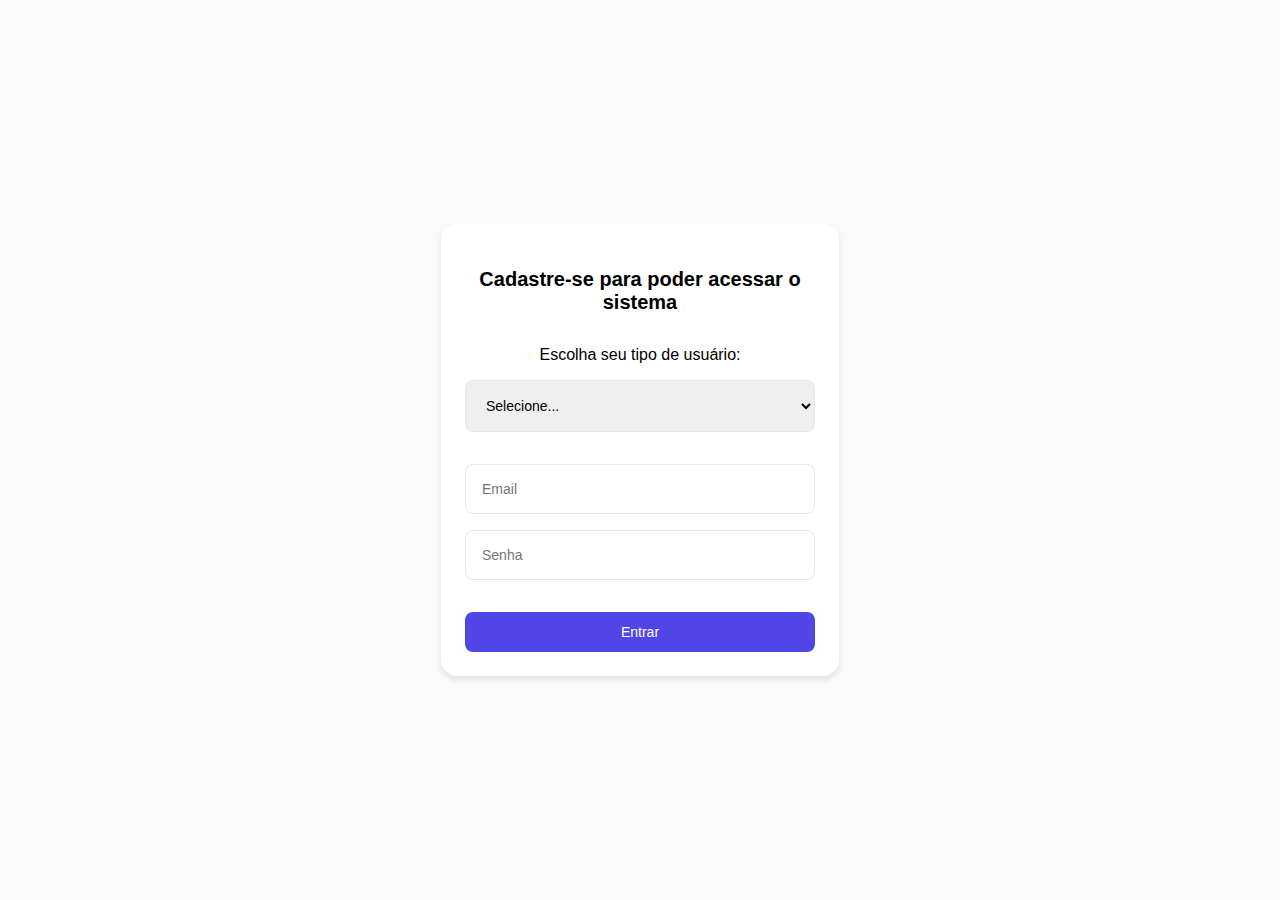
<file: index.html>
<!DOCTYPE html>
<html lang="en">
<head>
    <meta charset="UTF-8">
    <meta name="viewport" content="width=device-width, initial-scale=1.0">
    <link rel="stylesheet" href="src/assets/css/style.css">
    <title>Weebpass</title>
</head>
<body>
    <script type="module">
        if (true) {
            window.location.href = './src/assets/views/login.html';
        } else {
            window.location.href = './src/assets/views/login.html';
        }
    </script>
</body>
</html>
</file>
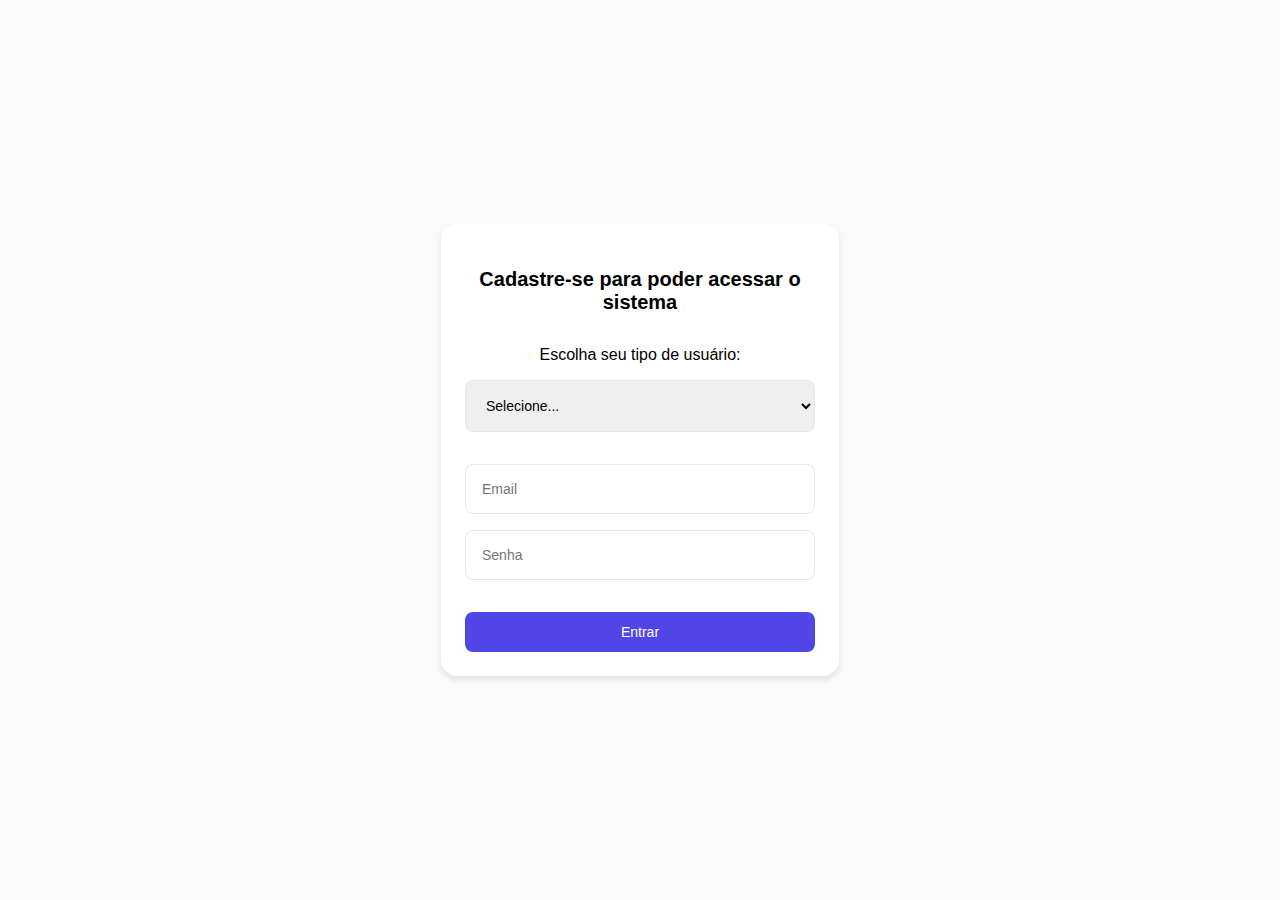
<file: Webpass/index.html>
<!DOCTYPE html>
<html lang="en">
<head>
    <meta charset="UTF-8">
    <meta name="viewport" content="width=device-width, initial-scale=1.0">
    <link rel="stylesheet" href="src/assets/css/style.css">
    <title>Weebpass</title>
</head>
<body>

    <script type="module">

        if (true) {
            window.location.href = './src/assets/views/login.html';
        } else {
            window.location.href = './src/assets/views/login.html';
        }
    </script>

</body>
</html>
</file>
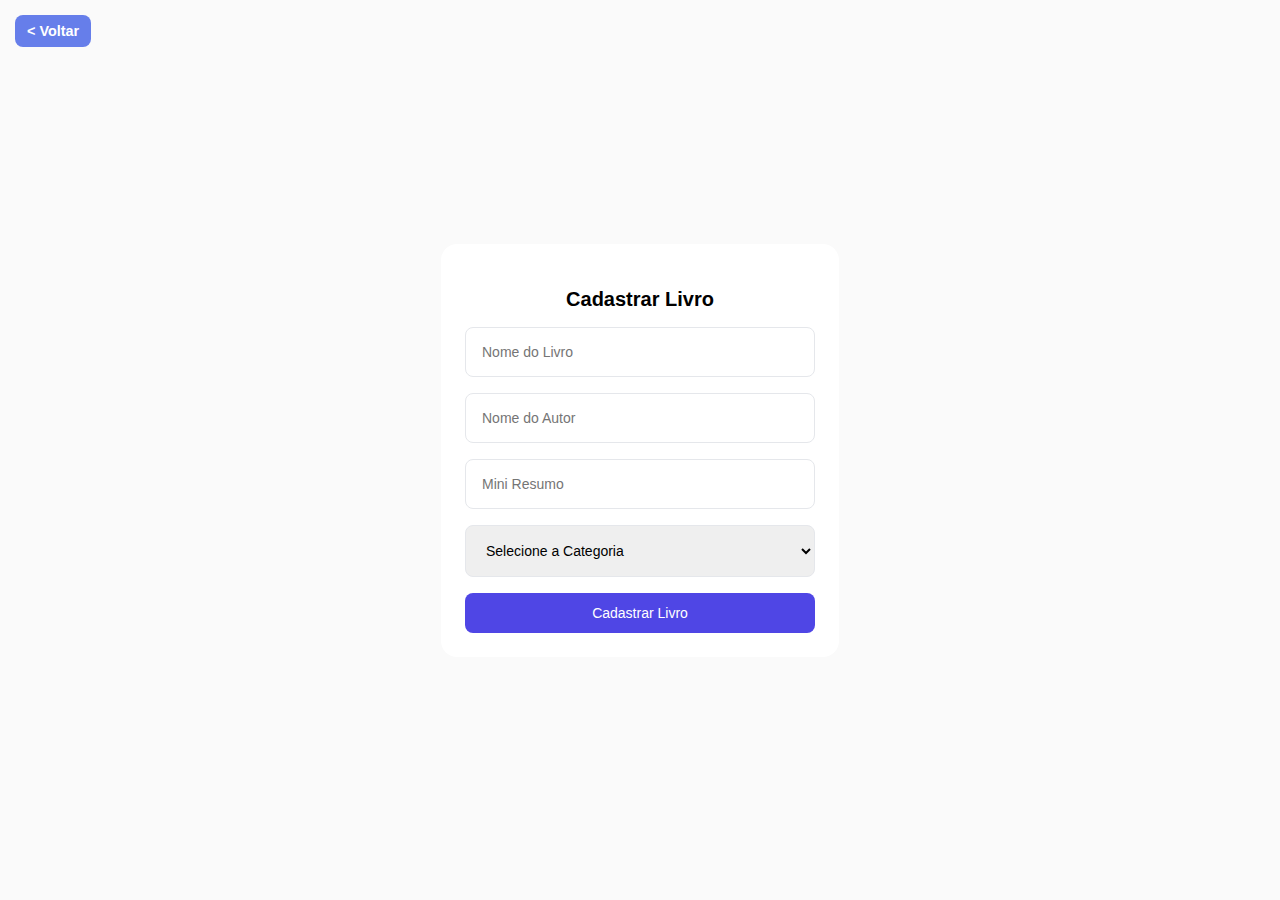
<file: src/assets/views/cadastrar.html>
<!DOCTYPE html>
<html lang="pt-BR">
<head>
    <meta charset="UTF-8">
    <meta name="viewport" content="width=device-width, initial-scale=1.0">
    <link rel="stylesheet" href="../css/cadastro.css">
    <title>Cadastrar Livros</title>
</head>
<body>

<a href="inicio.html" class="Voltar"> < Voltar </a>

  <form class="Cads">
    <p class="title">Cadastrar Livro</p>

        <div class="input">
            <input type="text" id="nomeLivro" placeholder="Nome do Livro" required>
            <input type="text" id="autor" placeholder="Nome do Autor" required>
            <input type="text" id="miniResumo" placeholder="Mini Resumo" required>
        </div>

        
        <select id="categoria">
            <option value="">Selecione a Categoria</option>
            <option value="Romance">Romance</option>
            <option value="Ação">Ação</option>
            <option value="Ficção">Ficção</option>
            <option value="Fantasia">Fantasia</option>
            <option value="Mistério">Mistério</option>
            <option value="Terror">Terror</option>
            <option value="Suspense">Suspense</option>
            <option value="Biografia">Biografia</option>
            <option value="História">História</option>
            <option value="Ciência">Ciência</option>
            <option value="Tecnologia">Tecnologia</option>
            <option value="Autoajuda">Autoajuda</option>
            <option value="Literatura Brasileira">Literatura Brasileira</option>
            <option value="Poesia">Poesia</option>
            <option value="Drama">Drama</option>
            <option value="Infantil">Infantil</option>
            <option value="Jovem Adulto">Jovem Adulto</option>
            <option value="Psicologia">Psicologia</option>
            <option value="Filosofia">Filosofia</option>
            <option value="Economia">Economia</option>
            <option value="Arte">Arte</option>
            <option value="Religião">Religião</option>
            <option value="Espiritualidade">Espiritualidade</option>
        </select>
    </div>

<button type="button" class="botao" onclick="Cadastrar()">Cadastrar Livro</button>
    

</form>
<script src="../js/app.js"></script>

</body>
</html>
</file>
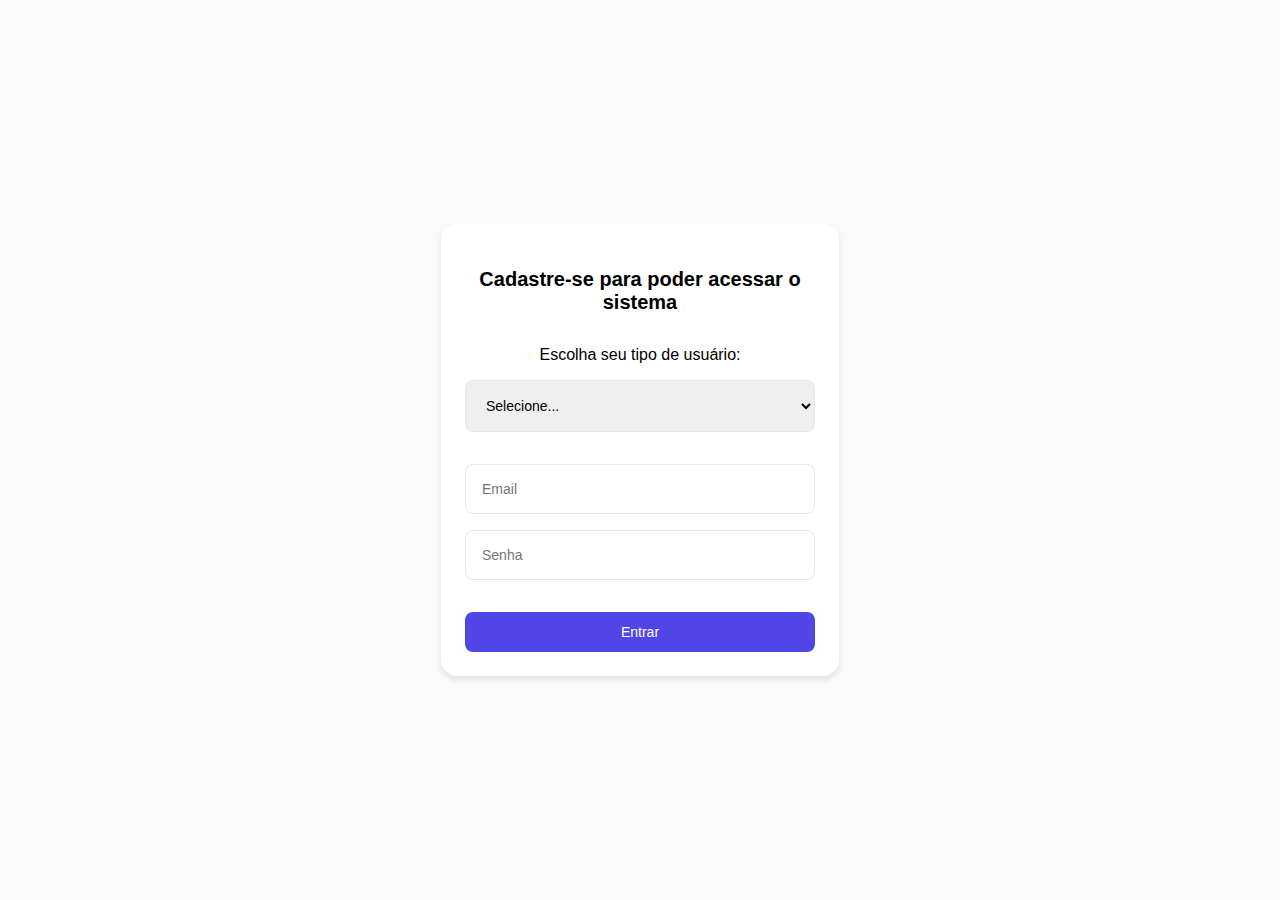
<file: src/assets/views/login.html>
<!DOCTYPE html>
<html lang="en">
<head>
    <meta charset="UTF-8">
    <meta name="viewport" content="width=device-width, initial-scale=1.0">
    <link rel="stylesheet" href="../css/style.css">
    <title>Login - Cadastro de Livros</title>
</head>
<body>
    
  <form class="Cads">
  
        <p class="title">Cadastre-se para poder acessar o sistema</p>

        <label for="tipoUsuario">Escolha seu tipo de usuário:</label>
        <select>
            <option value="">Selecione...</option>
            <option value="Escola">Escola</option>
            <option value="Bibliotecarios">Bibliotecários</option>
            <option value="Leitores">Leitores</option>
        </select>

        <div class="input">
            <input type="email" name="email" placeholder="Email" required>
            <input type="password" name="senha" placeholder="Senha" required>
        </div>

       <button type="button" class="botao" onclick="window.location.href='inicio.html'">Entrar</button>


    </form>

</body>
</html>
</file>
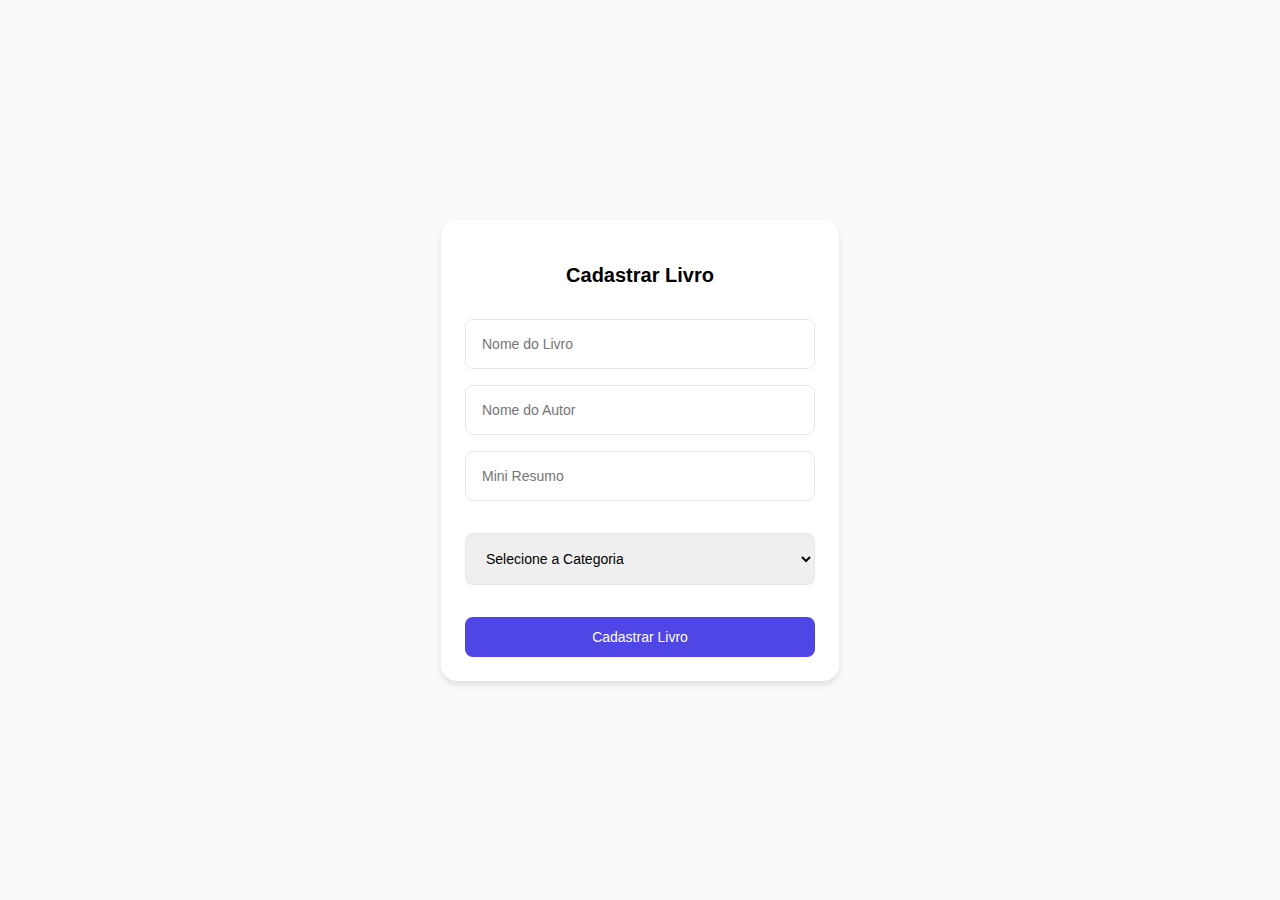
<file: Webpass/src/assets/views/cadastrar.html>
<!DOCTYPE html>
<html lang="en">
<head>
    <meta charset="UTF-8">
    <meta name="viewport" content="width=device-width, initial-scale=1.0">
    <link rel="stylesheet" href="../css/cadastro.css">
    <title>Cadastrar Livros</title>
</head>
<body>
  <form class="Cads">
    <p class="title">Cadastrar Livro</p>

        <div class="input">
            <input type="text" name="nomeLivro" placeholder="Nome do Livro" required>
            <input type="text" name="autor" placeholder="Nome do Autor" required>
            <input type="text" name="miniResumo" placeholder="Mini Resumo" required>
        </div>

        
        <select id="categoria">
            <option value="">Selecione a Categoria</option>
            <option value="Romance">Romance</option>
            <option value="Ação">Ação</option>
            <option value="Ficção">Ficção</option>
            <option value="Fantasia">Fantasia</option>
            <option value="Mistério">Mistério</option>
            <option value="Terror">Terror</option>
            <option value="Suspense">Suspense</option>
            <option value="Biografia">Biografia</option>
            <option value="História">História</option>
            <option value="Ciência">Ciência</option>
            <option value="Tecnologia">Tecnologia</option>
            <option value="Autoajuda">Autoajuda</option>
            <option value="Literatura Brasileira">Literatura Brasileira</option>
            <option value="Poesia">Poesia</option>
            <option value="Drama">Drama</option>
            <option value="Infantil">Infantil</option>
            <option value="Jovem Adulto">Jovem Adulto</option>
            <option value="Psicologia">Psicologia</option>
            <option value="Filosofia">Filosofia</option>
            <option value="Economia">Economia</option>
            <option value="Arte">Arte</option>
            <option value="Religião">Religião</option>
            <option value="Espiritualidade">Espiritualidade</option>
        </select>
    </div>

    <button type="button" class="botao">Cadastrar Livro</button>
</form>


</body>
</html>
</file>
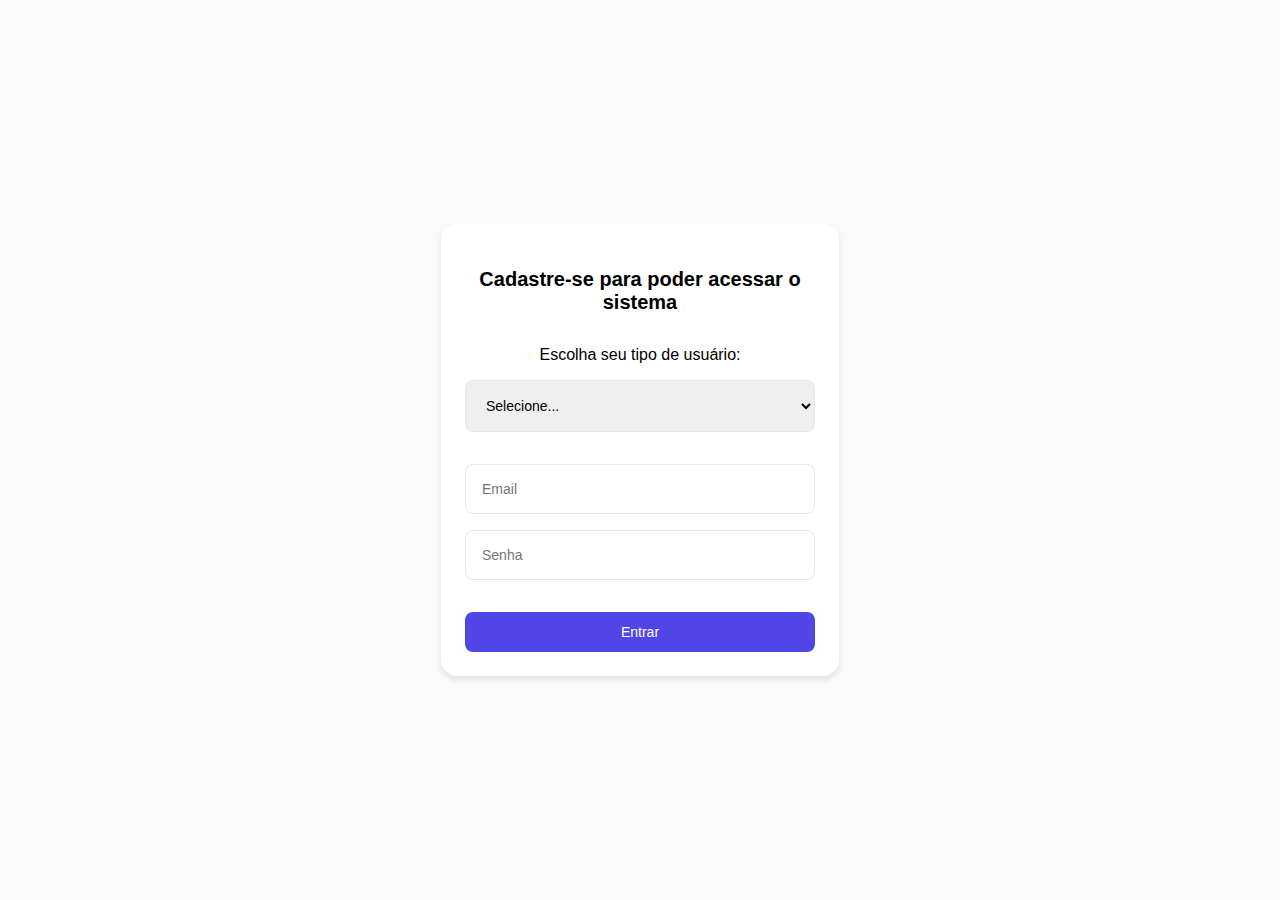
<file: Webpass/src/assets/views/login.html>
<!DOCTYPE html>
<html lang="en">
<head>
    <meta charset="UTF-8">
    <meta name="viewport" content="width=device-width, initial-scale=1.0">
    <link rel="stylesheet" href="../css/style.css">
    <title>Login - Cadastro de Livros</title>
</head>
<body>
    
  <form class="Cads">
  
        <p class="title">Cadastre-se para poder acessar o sistema</p>

        <label for="tipoUsuario">Escolha seu tipo de usuário:</label>
        <select>
            <option value="">Selecione...</option>
            <option value="Escola">Escola</option>
            <option value="Bibliotecarios">Bibliotecários</option>
            <option value="Leitores">Leitores</option>
        </select>

        <div class="input">
            <input type="email" name="email" placeholder="Email" required>
            <input type="password" name="senha" placeholder="Senha" required>
        </div>

       <button type="button" class="botao" onclick="window.location.href='inicio.html'">Entrar</button>


    </form>

</body>
</html>
</file>
<file: src/assets/css/style.css>
body {
    font-family: Arial, sans-serif;
    background-color: #f9f9f9e0;
    margin: 0;
    min-height: 100vh;
    display: flex;
    flex-direction: column;
    justify-content: center; 
    align-items: center;
}


.Cads {
    background-color: #fff;
    padding: 1.5rem;
    width: 100%;
    max-width: 350px;
    border-radius: 1rem;
    box-shadow: 0 4px 6px rgba(0, 0, 0, 0.1);
    display: flex;
    flex-direction: column;
    align-items: center;
    gap: 1rem;
}

.title {
    font-size: 1.25rem;
    font-weight: 600;
    color: #000;
    margin-bottom: 1rem;
    text-align: center;
}

.input input, select {
    width: 100%;
    padding: 1rem;
    border: 1px solid #e5e7eb;
    border-radius: 0.5rem;
    font-size: 0.875rem;
    box-sizing: border-box; 
    margin-bottom: 1rem;
    outline: none;
}

.botao {
    display: block;
    width: 100%;
    padding: 0.75rem 1.25rem;
    background-color: #4F46E5;
    color: #ffffff;
    font-size: 0.875rem;
    font-weight: 500;
    border: none;
    border-radius: 0.5rem;
    text-align: center;
}
</file>
<file: Webpass/src/assets/css/style.css>
body {
    font-family: Arial, sans-serif;
    background-color: #f9f9f9e0;
    margin: 0;
    min-height: 100vh;
    display: flex;
    flex-direction: column;
    justify-content: center; 
    align-items: center;
}


.Cads {
    background-color: #fff;
    padding: 1.5rem;
    width: 100%;
    max-width: 350px;
    border-radius: 1rem;
    box-shadow: 0 4px 6px rgba(0, 0, 0, 0.1);
    display: flex;
    flex-direction: column;
    align-items: center;
    gap: 1rem;
}

.title {
    font-size: 1.25rem;
    font-weight: 600;
    color: #000;
    margin-bottom: 1rem;
    text-align: center;
}

.input input, select {
    width: 100%;
    padding: 1rem;
    border: 1px solid #e5e7eb;
    border-radius: 0.5rem;
    font-size: 0.875rem;
    box-sizing: border-box; 
    margin-bottom: 1rem;
    outline: none;
}

.botao {
    display: block;
    width: 100%;
    padding: 0.75rem 1.25rem;
    background-color: #4F46E5;
    color: #ffffff;
    font-size: 0.875rem;
    font-weight: 500;
    border: none;
    border-radius: 0.5rem;
    text-align: center;
}
</file>
<file: src/assets/css/cadastro.css>
body {
font-family: Arial, sans-serif;
background-color: #f9f9f9e0;
margin: 0;
min-height: 100vh;
display: flex;
flex-direction: column;
justify-content: center; 
align-items: center;
}


.Cads {
background-color: #fff;
padding: 1.5rem;
width: 100%;
max-width: 350px;
border-radius: 1rem;
display: flex;
flex-direction: column;
align-items: center;
}

.input input, select {
width: 100%;
padding: 1rem;
border: 1px solid #e5e7eb;
border-radius: 0.5rem;
font-size: 0.875rem;
box-sizing: border-box; 
margin-bottom: 1rem;
outline: none;
}

.title {
font-size: 1.25rem;
font-weight: 600;
color: #000;
margin-bottom: 1rem;
text-align: center;
}


.botao {
display: block;
width: 100%;
padding: 0.75rem 1.25rem;
background-color: #4F46E5;
color: #ffffff;
font-size: 0.875rem;
font-weight: 500;
border: none;
border-radius: 0.5rem;
text-align: center;
}

.Voltar {
position: fixed;
top: 15px;
left: 15px;
background-color: #667eea;
color: #ffffff;
padding: 8px 12px;
border-radius: 8px;
font-size: 0.9rem;
font-weight: 600;
text-decoration: none;
}
</file>
<file: Webpass/src/assets/css/cadastro.css>
body {
    font-family: Arial, sans-serif;
    background-color: #f9f9f9e0;
    margin: 0;
    min-height: 100vh;
    display: flex;
    flex-direction: column;
    justify-content: center; 
    align-items: center;
}


.Cads {
    background-color: #fff;
    padding: 1.5rem;
    width: 100%;
    max-width: 350px;
    border-radius: 1rem;
    box-shadow: 0 4px 6px rgba(0, 0, 0, 0.1);
    display: flex;
    flex-direction: column;
    align-items: center;
    gap: 1rem;
}

.input input, select {
    width: 100%;
    padding: 1rem;
    border: 1px solid #e5e7eb;
    border-radius: 0.5rem;
    font-size: 0.875rem;
    box-sizing: border-box; 
    margin-bottom: 1rem;
    outline: none;
}

.title {
    font-size: 1.25rem;
    font-weight: 600;
    color: #000;
    margin-bottom: 1rem;
    text-align: center;
}


.botao {
    display: block;
    width: 100%;
    padding: 0.75rem 1.25rem;
    background-color: #4F46E5;
    color: #ffffff;
    font-size: 0.875rem;
    font-weight: 500;
    border: none;
    border-radius: 0.5rem;
    text-align: center;
}
</file>
